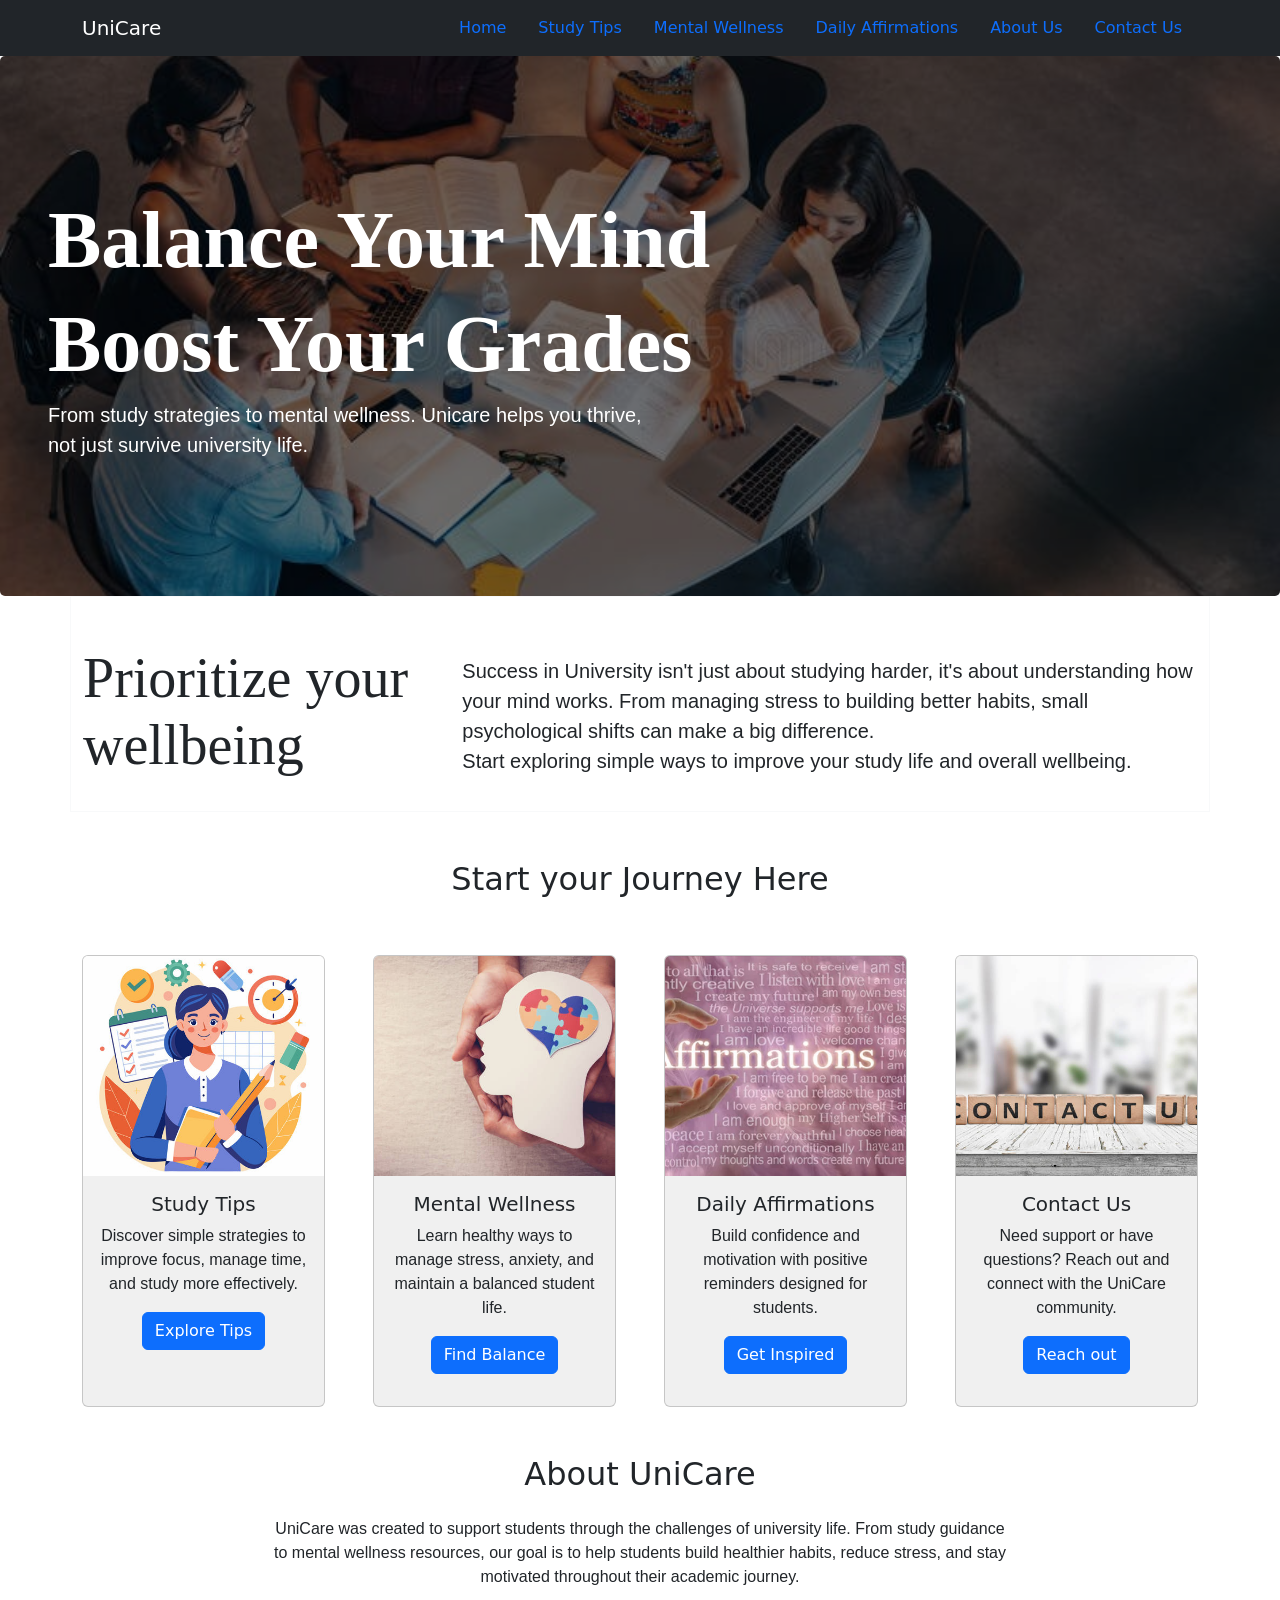
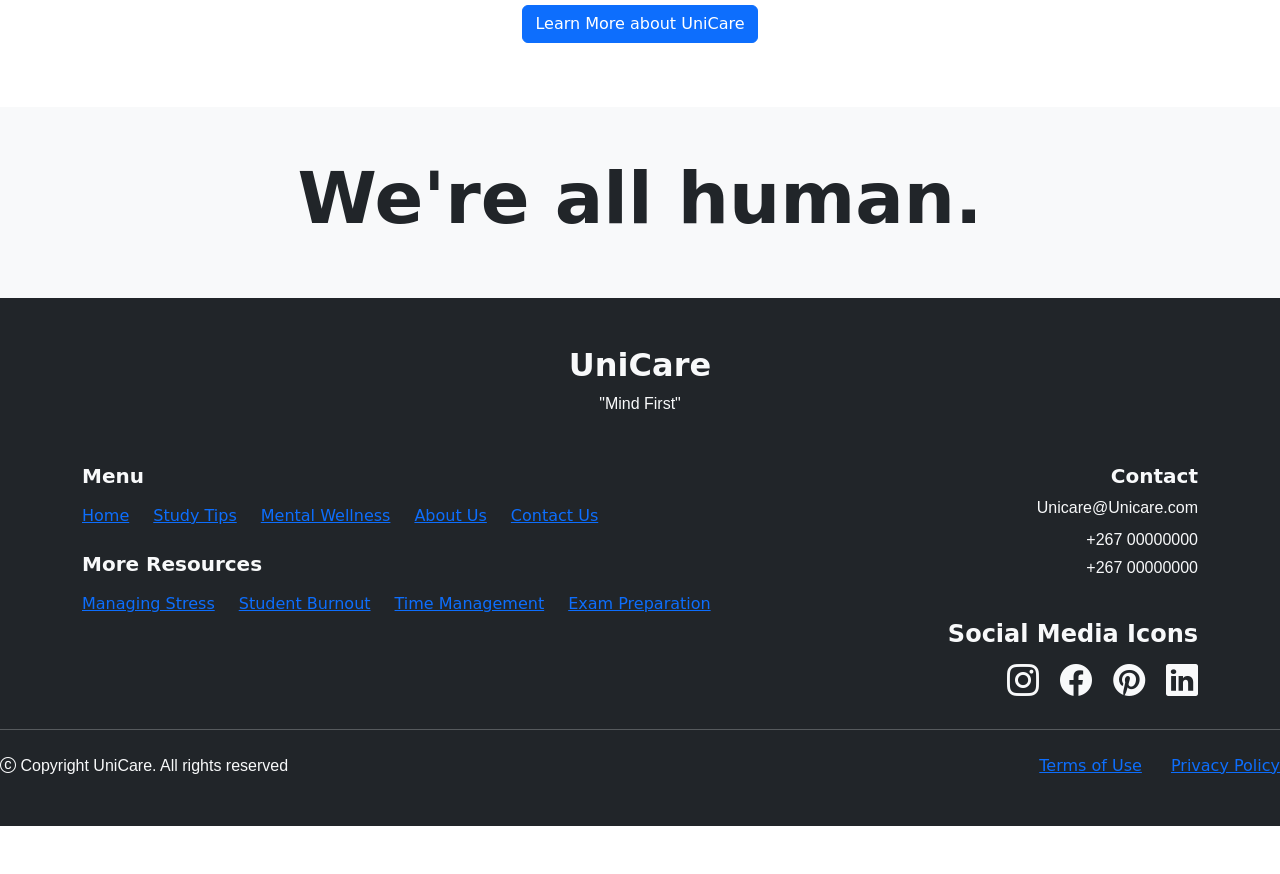
<file: index.html>
<!DOCTYPE html>
<html lang="en">
    <head>
      <meta charset="UTF-8">
      <meta name="viewport" content="width=device-width, initial-scale=1.0">
      <link href="https://cdn.jsdelivr.net/npm/bootstrap@5.0.2/dist/css/bootstrap.min.css" rel="stylesheet">
      <link rel="stylesheet" href="https://cdn.jsdelivr.net/npm/bootstrap-icons@1.11.3/font/bootstrap-icons.min.css">
      <link rel="stylesheet" href="css/index.css">
      <title>Home</title>
    </head>
    <body>

         <nav class="navbar navebar-dark bg-dark">
             <div class="container">
                <a class= " nav-link text-white" href="index.html"><span class="navbar-brand">UniCare</span></a>
                <ul class="nav ms auto">
                    <li class="nav-item"> <a class="nav-link text white" href="index.html">Home</a> </li>
                    <li class="nav-item"> <a class="nav-link text white" href="study_tips.html">Study Tips</a> </li>
                    <li class="nav-item"> <a class="nav-link text white" href="mental_wellness.html">Mental Wellness</a> </li>
                    <li class="nav-item"> <a class="nav-link text white" href="daily_affirmations.html"> Daily Affirmations</a> </li>
                    <li class="nav-item"> <a class="nav-link text white" href="about_us.html"> About Us</a> </li>
                    <li class="nav-item"> <a class="nav-link text white" href="contact_us.html"> Contact Us</a> </li>
                </ul>
            </div>
        </nav>
           
           
       <div class="card text-white border-0 hero-card">
    <img src="images/coverpic.jpeg" class="card-img img-fluid" alt="Hero Image">

    <div class="card-img-overlay d-flex flex-column justify-content-center ps-5">
        <h1 class="display-1 fw-bold fade-up">
            Balance Your Mind
        </h1>

        <h1 class="display-1 fw-bold fade-up delay-1">
            Boost Your Grades
        </h1>

        <p class="lead col-md-6 fade-up delay-2">
            From study strategies to mental wellness. Unicare helps you thrive,
            not just survive university life.
        </p>
    </div>
</div>

             <div class="container border border-light py-4">
             <div class="row align-items-center mt-4">

        <!-- Left Side -->
        <div class="col-md-4">
            <h1 class="display-4">Prioritize your wellbeing</h1>
        </div>

        <!-- Right Side -->
        <div class="col-md-8">
            <p class="lead">
                Success in University isn't just about studying harder,
                it's about understanding how your mind works. From managing
                stress to building better habits, small psychological shifts
                can make a big difference.
            </p>

            <p class="lead">
                Start exploring simple ways to improve your study life and overall wellbeing.
            </p>
        </div>

    </div>
</div>

       <section class="journey-section py-5">

         <div class="container">

            <!-- Section Title -->
                <div class="row mb-5">
                    <div class="col text-center">
                      <h2>Start your Journey Here</h2>
                    </div>
                </div>

           <!-- Cards Row -->
<div class="row g-5 justify-content-center">

    <!-- Card 1 -->
    <div class="col-md-6 col-lg-3">
        <div class="card h-100 text-center">
            <img src="images/StudyTipsCover.jpg" class="card-img-top" alt="Study Tips img">
            <div class="card-body">
                <h5 class="card-title">Study Tips</h5>
                <p class="card-text">Discover simple strategies to improve focus, manage time, and study more effectively.</p>
                <a href="study_tips.html" class="btn btn-primary my-3">Explore Tips</a>
            </div>
        </div>
    </div>

    <!-- Card 2 -->
    <div class="col-md-6 col-lg-3">
        <div class="card h-100 text-center">
            <img src="images/MentalWellnessCover.jpg" class="card-img-top" alt="Mental Wellness img">
            <div class="card-body">
                <h5 class="card-title">Mental Wellness</h5>
                <p class="card-text">Learn healthy ways to manage stress, anxiety, and maintain a balanced student life.</p>
                <a href="mental_wellness.html" class="btn btn-primary my-3">Find Balance</a>
            </div>
        </div>
    </div>

    <!-- Card 3 -->
    <div class="col-md-6 col-lg-3">
        <div class="card h-100 text-center">
            <img src="images/AffirmationsCoverPic2.jpg" class="card-img-top" alt="Daily Affirmations img">
            <div class="card-body">
                <h5 class="card-title">Daily Affirmations</h5>
                <p class="card-text">Build confidence and motivation with positive reminders designed for students.</p>
                <a href="daily_affirmations.html" class="btn btn-primary my-3">Get Inspired</a>
            </div>
        </div>
    </div>

    <!-- Card 4 -->
    <div class="col-md-6 col-lg-3">
        <div class="card h-100 text-center">
            <img src="images/ContactUsCover.jpg" class="card-img-top" alt="Contact Us img">
            <div class="card-body">
                <h5 class="card-title">Contact Us</h5>
                <p class="card-text">Need support or have questions? Reach out and connect with the UniCare community.</p>
                <a href="contact_us.html" class="btn btn-primary my-3">Reach out</a>
            </div>
        </div>
    </div>

</div>

        </div>

       

            <section class="about-section py-5">

                <div class="container">

                    <div class="row justify-content-center">

                        <div class="col-lg-8 text-center">

                            <h2 class="mb-4">
                                About UniCare
                            </h2>

                            <p>
                                UniCare was created to support students through the
                                challenges of university life. From study guidance to
                                mental wellness resources, our goal is to help students
                                build healthier habits, reduce stress, and stay motivated
                                throughout their academic journey.
                            </p>

                            <a href="about_us.html" class="btn btn-primary my-3">Learn More about UniCare</a>

                        </div>

                    </div>

                </div>

            </section>


            <section class=" bg-light human-section py-5">

    <div class="container">

        <div class="row justify-content-center">

            <div class="col text-center">

                <h2 class="display-2 fw-bold">
                    We're all human.
                </h2>

            </div>

        </div>

        </div>

        </section>

        <footer class="bg-dark text-light py-5 footer-section mt-lg-0">

    <div class="container">

        <!-- LOGO -->
        <div class="text-center mb-5">

            <h2 class="fw-bold">UniCare</h2>

            <p class="footer-tagline">"Mind First"</p>

        </div>

        <!-- FOOTER CONTENT -->
        <div class="row">

            <!-- LEFT SIDE -->
            <div class="col-lg-8">

                <!-- MENU ROW -->
                <div class="mb-4">

                    <h5 class="fw-bold mb-3">Menu</h5>

                    <div class="d-flex flex-wrap gap-4">

                        <a href="index.html" class="footer-link">Home</a>

                        <a href="study_tips.html" class="footer-link">Study Tips</a>

                        <a href="mental_wellness.html" class="footer-link">Mental Wellness</a>

                        <a href="about_us.html" class="footer-link">About Us</a>

                        <a href="contact_us.html" class="footer-link">Contact Us</a>

                    </div>

                </div>

                <!-- RESOURCE ROW -->
                <div>

                    <h5 class="fw-bold mb-3">More Resources</h5>

                    <div class="d-flex flex-wrap gap-4">

                        <a href="managing_stress.html" class="footer-link">Managing Stress</a>

                        <a href="student_burnout.html" class="footer-link">Student Burnout</a>

                        <a href="time_management.html" class="footer-link">Time Management</a>

                        <a href="exam_prepartion.html" class="footer-link">Exam Preparation</a>

                    </div>

                </div>

            </div>

            <!-- RIGHT SIDE -->
            <div class="col-lg-4 text-lg-end mt-5 mt-lg-0">

                <!-- EMAIL -->
                <div class="mb-4">

                    <h5 class="fw-bold">Contact</h5>

                    <p class="mb-2">Unicare@Unicare.com</p>

                    <p class="mb-1">+267 00000000</p>

                    <p>+267 00000000</p>

                </div>

                <!-- ICONS -->
                <h4 class="pt-3 fw-bold">
                            Social Media Icons
                        </h4>
                        <div>
                            <a href="https://www.instagram.com/" class="text-decoration-none text-light" ><i class="bi bi-instagram fs-2 me-3"></i></a>
                            <a href="https://www.facebook.com/" class="text-decoration-none text-light" ><i class="bi bi-facebook fs-2 me-3"></i></a>
                            <a href="https://www.pinterest.com/" class="text-decoration-none text-light" ><i class="bi bi-pinterest fs-2 me-3"></i></a>
                            <a href="https://www.linkedin.com/" class="text-decoration-none text-light" ><i class="bi bi-linkedin fs-2"></i></a>
                        </div>
                    </div>

            </div>

        </div>

        <!-- LINE -->
        <hr class="border-light my-4">

        <!-- BOTTOM -->
        <div class="d-flex flex-column flex-lg-row justify-content-between align-items-center">

            <p class="mb-2 mb-lg-0">
                <i class="bi bi-c-circle"></i>
                Copyright UniCare. All rights reserved
            </p>

            <div>

                <a href="#" class="footer-link me-4">Terms of Use</a>

                <a href="#" class="footer-link">Privacy Policy</a>

            </div>

        </div>

    </div>

</footer>
        <script src="https://cdn.jsdelivr.net/npm/bootstrap@5.3.8/dist/js/bootstrap.bundle.min.js" integrity="sha384-FKyoEForCGlyvwx9Hj09JcYn3nv7wiPVlz7YYwJrWVcXK/BmnVDxM+D2scQbITxI" crossorigin="anonymous"></script>
    </body>
</html>
</file>
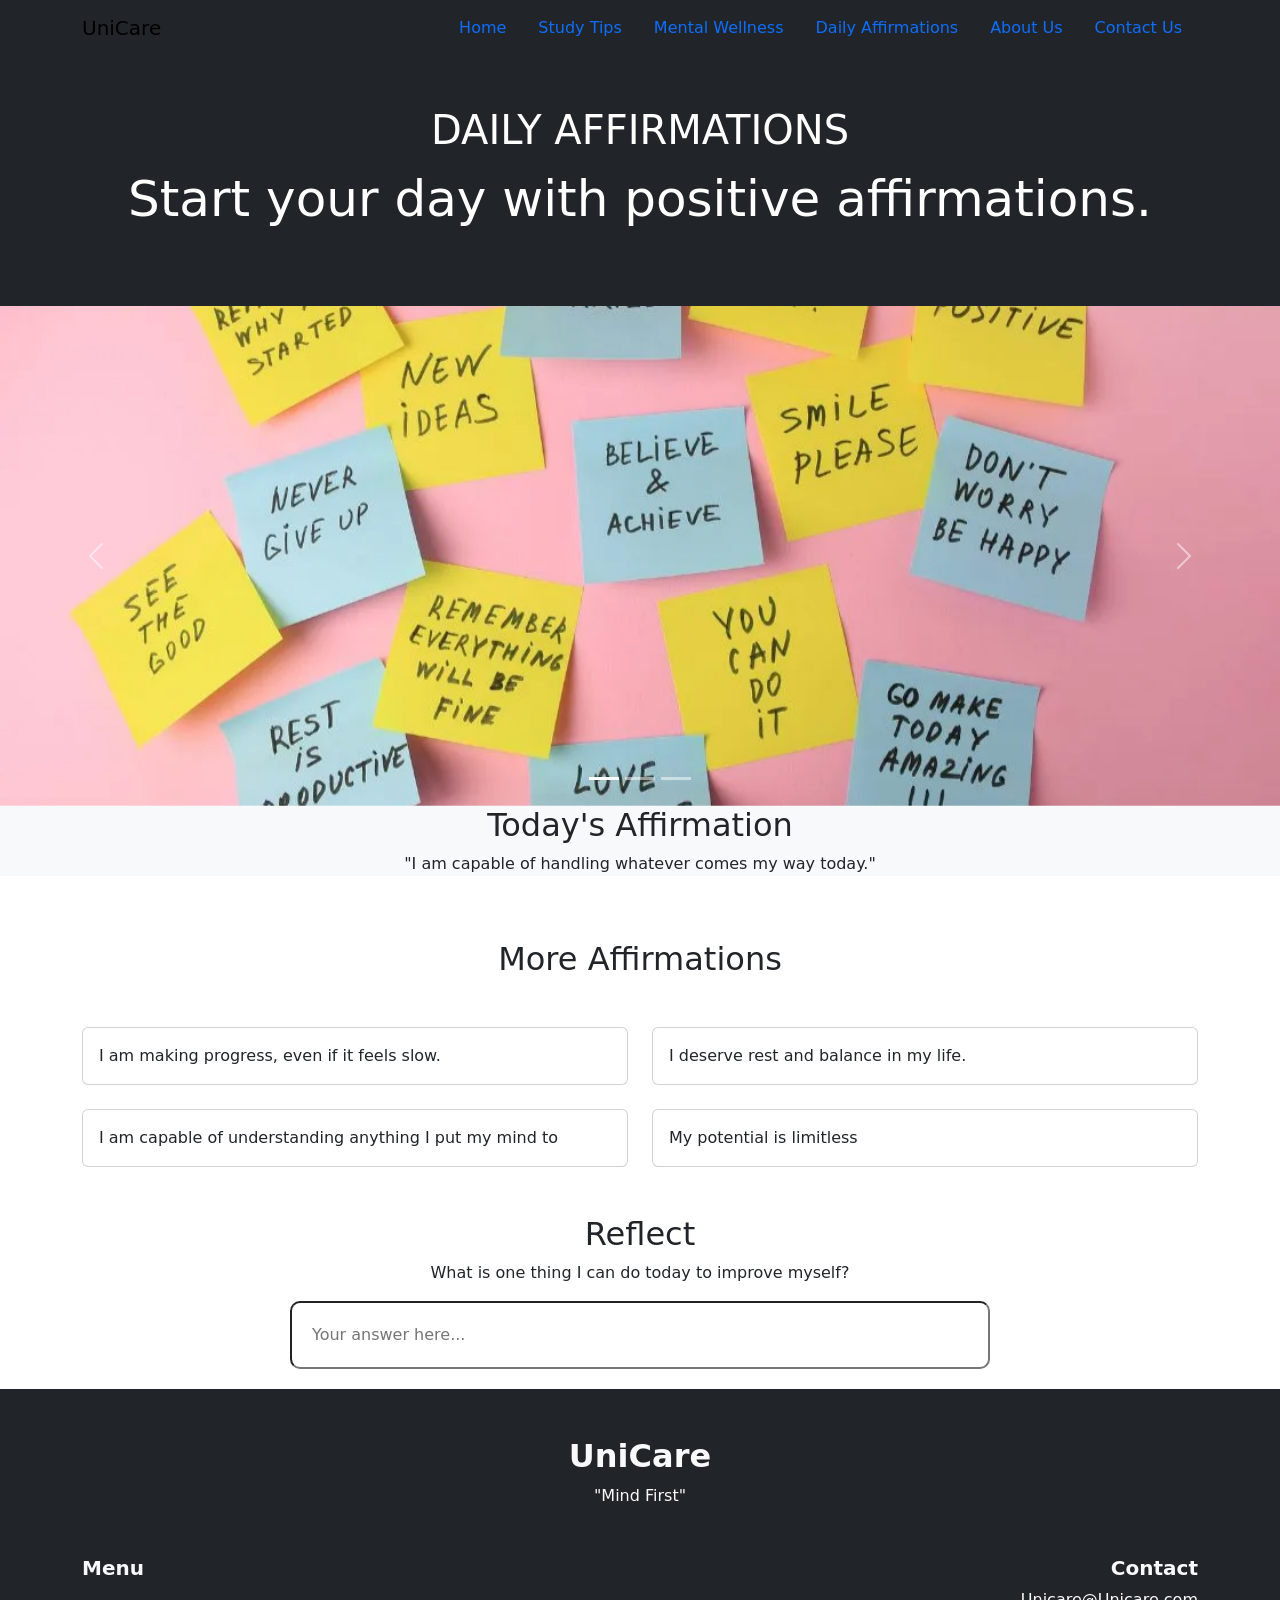
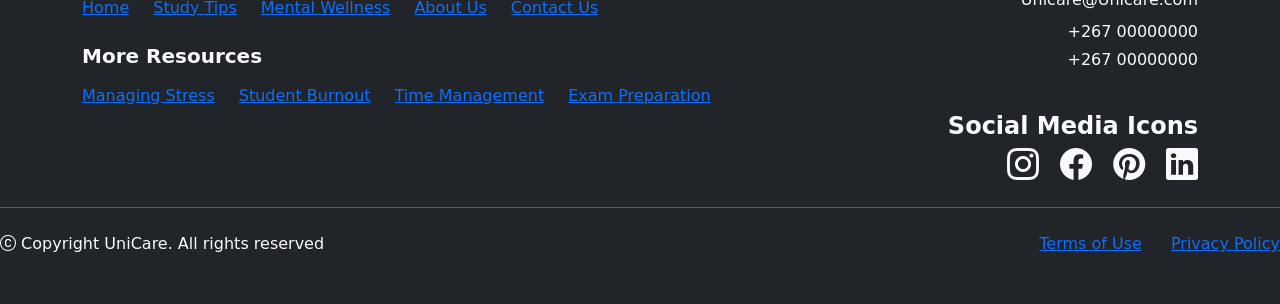
<file: daily_affirmations.html>
<html lang="en">
<head>
    <meta charset="UTF-8">
    <meta name="viewport" content="width=device-width, initial-scale=1.0">
    <title>Daily Affirmations</title>
     <link href="https://cdn.jsdelivr.net/npm/bootstrap@5.0.2/dist/css/bootstrap.min.css" rel="stylesheet">
     <link rel="stylesheet" href="https://cdn.jsdelivr.net/npm/bootstrap-icons@1.11.3/font/bootstrap-icons.min.css">
      <link rel="stylesheet" href="css/daily_affirmations.css">
</head>
<body>
      <nav class="navbar navebar-dark bg-dark">
             <div class="container">
                <a class= " nav-link text-white" href="index.html"><span class="navbar-brand">UniCare</span></a>
                <ul class="nav ms auto">
                    <li class="nav-item"> <a class="nav-link text white" href="index.html">Home</a> </li>
                    <li class="nav-item"> <a class="nav-link text white" href="study_tips.html">Study Tips</a> </li>
                    <li class="nav-item"> <a class="nav-link text white" href="mental_wellness.html">Mental Wellness</a> </li>
                    <li class="nav-item"> <a class="nav-link text white" href="daily_affirmations.html"> Daily Affirmations</a> </li>
                    <li class="nav-item"> <a class="nav-link text white" href="about_us.html"> About Us</a> </li>
                    <li class="nav-item"> <a class="nav-link text white" href="contact_us.html"> Contact Us</a> </li>
                </ul>
            </div>
        </nav>
  
    <section class="hero bg-dark text-white">
    <h1>DAILY AFFIRMATIONS</h1>

    <p>
        Start your day with positive affirmations.
    </p>
</section>

<div id="carouselExampleIndicators" class="carousel slide" data-bs-ride="carousel">
  <div class="carousel-indicators">
    <button type="button" data-bs-target="#carouselExampleIndicators" data-bs-slide-to="0" class="active" aria-current="true" aria-label="Slide 1"></button>
    <button type="button" data-bs-target="#carouselExampleIndicators" data-bs-slide-to="1" aria-label="Slide 2"></button>
    <button type="button" data-bs-target="#carouselExampleIndicators" data-bs-slide-to="2" aria-label="Slide 3"></button>
  </div>
  <div class="carousel-inner">
    <div class="carousel-item active">
      <img src="images/Slider1.webp" class="d-block w-100" alt="...">
    </div>
    <div class="carousel-item">
      <img src="images/Slider2.png" class="d-block w-100" alt="...">
    </div>
    <div class="carousel-item">
      <img src="images/Slider3.png" class="d-block w-100" alt="...">
    </div>
  </div>
  <button class="carousel-control-prev" type="button" data-bs-target="#carouselExampleIndicators" data-bs-slide="prev">
    <span class="carousel-control-prev-icon" aria-hidden="true"></span>
    <span class="visually-hidden">Previous</span>
  </button>
  <button class="carousel-control-next" type="button" data-bs-target="#carouselExampleIndicators" data-bs-slide="next">
    <span class="carousel-control-next-icon" aria-hidden="true"></span>
    <span class="visually-hidden">Next</span>
  </button>
</div>

<section class="today-affirmation text-center bg-light">

    <h2>Today's Affirmation</h2>

    <div class="affirmation-card">

        <p>
            "I am capable of handling whatever comes my way today."
        </p>

    </div>

</section>
    <div class="container py-5">

    <h2 class="text-center mb-5">
        More Affirmations
    </h2>

    <div class="row g-4">

        <div class="col-md-6">
            <div class="card h-100">
                <div class="card-body">
                    I am making progress, even if it feels slow.
                </div>
            </div>
        </div>

        <div class="col-md-6">
            <div class="card h-100">
                <div class="card-body">
                    I deserve rest and balance in my life.
                </div>
            </div>
        </div>

         <div class="col-md-6">
            <div class="card h-100">
                <div class="card-body">
                    I am capable of understanding anything I put my mind to
                </div>
            </div>
        </div>

         <div class="col-md-6">
            <div class="card h-100">
                <div class="card-body">
                    My potential is limitless
                </div>
            </div>
        </div>

    </div>

</div>

<section class="reflection">

    <h2>Reflect</h2>

    <p>
        What is one thing I can do today to improve myself?
    </p>

    <input type="text" class="reflect" placeholder="Your answer here...">
</section>


    
    <footer class="bg-dark text-light py-5 footer-section">

    <div class="container">

        <!-- LOGO -->
        <div class="text-center mb-5">

            <h2 class="fw-bold">UniCare</h2>

            <p class="footer-tagline">"Mind First"</p>

        </div>

         <!-- FOOTER CONTENT -->
        <div class="row">

            <!-- LEFT SIDE -->
            <div class="col-lg-8">

                <!-- MENU ROW -->
                <div class="mb-4">

                    <h5 class="fw-bold mb-3">Menu</h5>

                    <div class="d-flex flex-wrap gap-4">

                        <a href="index.html" class="footer-link">Home</a>

                        <a href="study_tips.html" class="footer-link">Study Tips</a>

                        <a href="mental_wellness.html" class="footer-link">Mental Wellness</a>

                        <a href="about_us.html" class="footer-link">About Us</a>

                        <a href="contact_us.html" class="footer-link">Contact Us</a>

                    </div>

                </div>

                <!-- RESOURCE ROW -->
                <div>

                    <h5 class="fw-bold mb-3">More Resources</h5>

                    <div class="d-flex flex-wrap gap-4">

                        <a href="managing_stress.html" class="footer-link">Managing Stress</a>

                        <a href="student_burnout.html" class="footer-link">Student Burnout</a>

                        <a href="time_management.html" class="footer-link">Time Management</a>

                        <a href="exam_preparation.html" class="footer-link">Exam Preparation</a>

                    </div>

                </div>

            </div>

            <!-- RIGHT SIDE -->
            <div class="col-lg-4 text-lg-end mt-5 mt-lg-0">

                <!-- EMAIL -->
                <div class="mb-4">

                    <h5 class="fw-bold">Contact</h5>

                    <p class="mb-2">Unicare@Unicare.com</p>

                    <p class="mb-1">+267 00000000</p>

                    <p>+267 00000000</p>

                </div>

                <!-- ICONS -->
                <h4 class="pt-3 fw-bold">
                            Social Media Icons
                        </h4>
                        <div>
                            <a href="https://www.instagram.com/" class="text-decoration-none text-light" ><i class="bi bi-instagram fs-2 me-3"></i></a>
                            <a href="https://www.facebook.com/" class="text-decoration-none text-light" ><i class="bi bi-facebook fs-2 me-3"></i></a>
                            <a href="https://www.pinterest.com/" class="text-decoration-none text-light" ><i class="bi bi-pinterest fs-2 me-3"></i></a>
                            <a href="https://www.linkedin.com/" class="text-decoration-none text-light" ><i class="bi bi-linkedin fs-2"></i></a>
                        </div>
                    </div>

            </div>

        </div>

        <!-- LINE -->
        <hr class="border-light my-4">

        <!-- BOTTOM -->
        <div class="d-flex flex-column flex-lg-row justify-content-between align-items-center">

            <p class="mb-2 mb-lg-0">
                <i class="bi bi-c-circle"></i>
                Copyright UniCare. All rights reserved
            </p>

            <div>

                <a href="#" class="footer-link me-4">Terms of Use</a>

                <a href="#" class="footer-link">Privacy Policy</a>

            </div>

        </div>

    </div>

</footer>

        <script src="https://cdn.jsdelivr.net/npm/bootstrap@5.3.8/dist/js/bootstrap.bundle.min.js" integrity="sha384-FKyoEForCGlyvwx9Hj09JcYn3nv7wiPVlz7YYwJrWVcXK/BmnVDxM+D2scQbITxI" crossorigin="anonymous"></script>

</body>
</html>
</file>
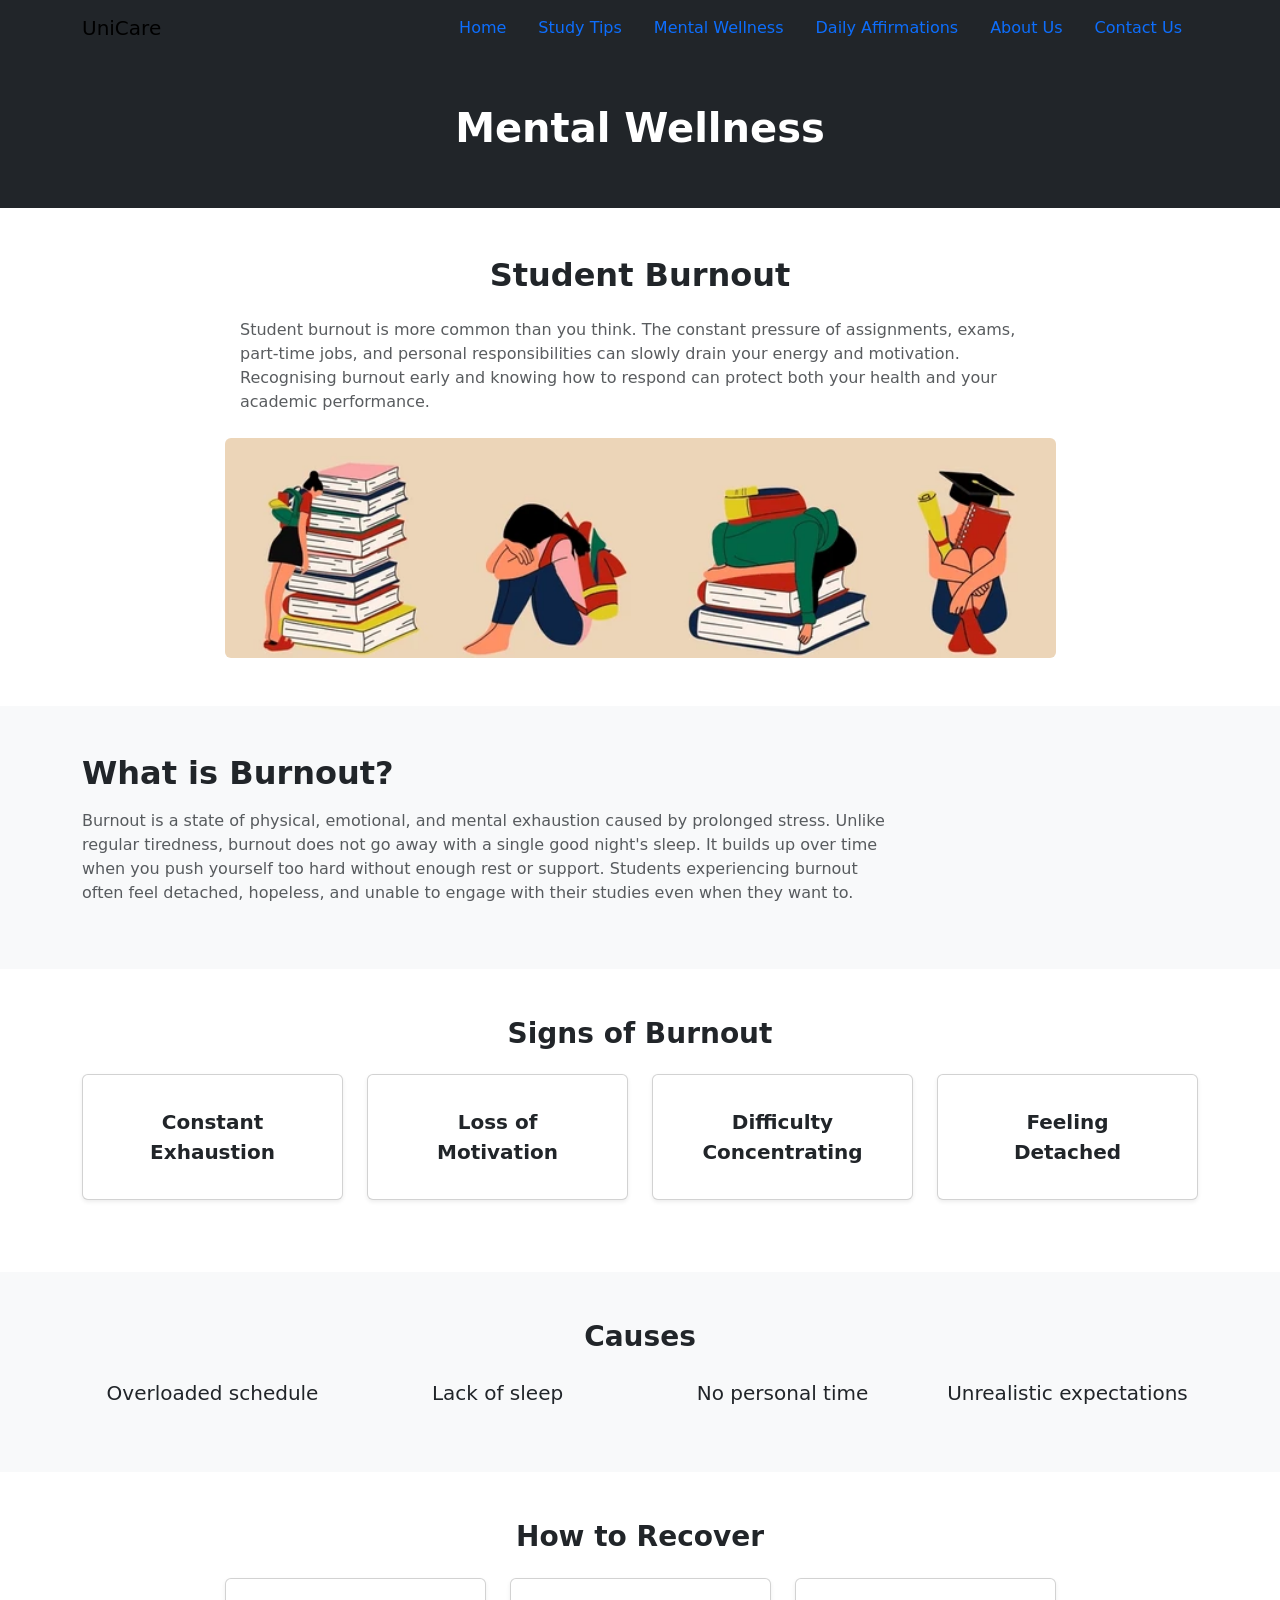
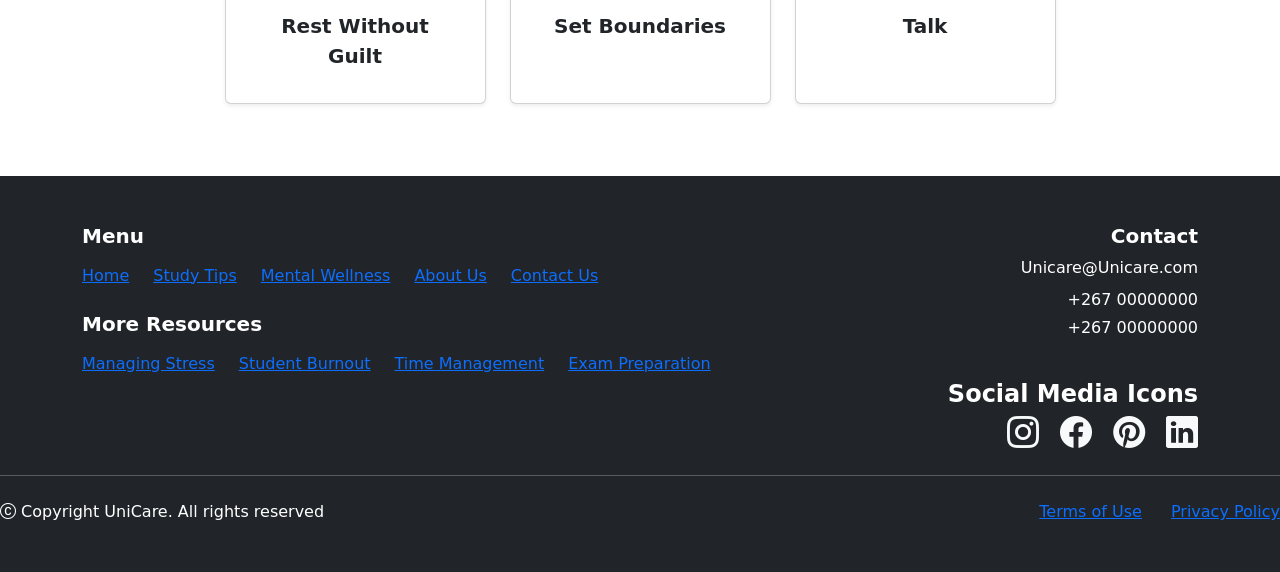
<file: student_burnout.html>
<html lang="en">
<head>
    <meta charset="UTF-8">
    <meta name="viewport" content="width=device-width, initial-scale=1.0">
     <link href="https://cdn.jsdelivr.net/npm/bootstrap@5.0.2/dist/css/bootstrap.min.css" rel="stylesheet">
     <link rel="stylesheet" href="https://cdn.jsdelivr.net/npm/bootstrap-icons@1.11.3/font/bootstrap-icons.min.css">
    <title>Student Burnout</title>
</head>
<body>

<nav class="navbar navebar-dark bg-dark">
             <div class="container">
                <a class= " nav-link text-white" href="index.html"><span class="navbar-brand">UniCare</span></a>
                <ul class="nav ms auto">
                    <li class="nav-item"> <a class="nav-link text white" href="index.html">Home</a> </li>
                    <li class="nav-item"> <a class="nav-link text white" href="study_tips.html">Study Tips</a> </li>
                    <li class="nav-item"> <a class="nav-link text white" href="mental_wellness.html">Mental Wellness</a> </li>
                    <li class="nav-item"> <a class="nav-link text white" href="daily_affirmations.html"> Daily Affirmations</a> </li>
                    <li class="nav-item"> <a class="nav-link text white" href="about_us.html"> About Us</a> </li>
                    <li class="nav-item"> <a class="nav-link text white" href="contact_us.html"> Contact Us</a> </li>
                </ul>
            </div>
        </nav>

    <!-- HERO -->
<section class="bg-dark text-white py-5 text-center">
  <div class="container">
    <h1 class="fw-bold">Mental Wellness</h1>
  </div>
</section>

<!-- STUDENT BURNOUT INTRO -->
<section class="py-5">
  <div class="container">
    <h2 class="fw-bold mb-4 text-center">Student Burnout</h2>
    <p class="text-muted mx-auto mb-4" style="max-width: 800px;">
      Student burnout is more common than you think. The constant pressure of assignments, 
      exams, part-time jobs, and personal responsibilities can slowly drain your energy and 
      motivation. Recognising burnout early and knowing how to respond can protect both your 
      health and your academic performance.
    </p>
    <div class="row justify-content-center">
      <div class="col-12 col-md-9">
        <img src="images/burnout.webp" class="img-fluid rounded w-100" alt="Student Burnout" style="height: 220px; object-fit: cover;">
      </div>
    </div>
  </div>
</section>

<!-- WHAT IS BURNOUT -->
<section class="py-5 bg-light">
  <div class="container">
    <h2 class="fw-bold mb-3">What is Burnout?</h2>
    <p class="text-muted" style="max-width: 810px;">
      Burnout is a state of physical, emotional, and mental exhaustion caused by prolonged 
      stress. Unlike regular tiredness, burnout does not go away with a single good night's 
      sleep. It builds up over time when you push yourself too hard without enough rest or 
      support. Students experiencing burnout often feel detached, hopeless, and unable to 
      engage with their studies even when they want to.
    </p>
  </div>
</section>

<!-- SIGNS OF BURNOUT -->
<section class="py-5">
  <div class="container text-center">
    <h3 class="fw-bold mb-4">Signs of Burnout</h3>
    <div class="row justify-content-center">
      <div class="col-6 col-md-3 mb-4">
        <div class="card h-100 shadow-sm p-3">
          <div class="card-body">
            <p class="fs-5 fw-semibold mb-0">Constant Exhaustion</p>
          </div>
        </div>
      </div>
      <div class="col-6 col-md-3 mb-4">
        <div class="card h-100 shadow-sm p-3">
          <div class="card-body">
            <p class="fs-5 fw-semibold mb-0">Loss of Motivation</p>
          </div>
        </div>
      </div>
      <div class="col-6 col-md-3 mb-4">
        <div class="card h-100 shadow-sm p-3">
          <div class="card-body">
            <p class="fs-5 fw-semibold mb-0">Difficulty Concentrating</p>
          </div>
        </div>
      </div>
      <div class="col-6 col-md-3 mb-4">
        <div class="card h-100 shadow-sm p-3">
          <div class="card-body">
            <p class="fs-5 fw-semibold mb-0">Feeling Detached</p>
          </div>
        </div>
      </div>
    </div>
  </div>
</section>

<!-- CAUSES -->
<section class="py-5 bg-light">
  <div class="container text-center">
    <h3 class="fw-bold mb-4">Causes</h3>
    <div class="row justify-content-center">
      <div class="col-6 col-md-3">
        <ul class="list-unstyled">
          <li class="fs-5">Overloaded schedule</li>
        </ul>
      </div>
      <div class="col-6 col-md-3">
        <ul class="list-unstyled">
          <li class="fs-5">Lack of sleep</li>
        </ul>
      </div>
      <div class="col-6 col-md-3">
        <ul class="list-unstyled">
          <li class="fs-5">No personal time</li>
        </ul>
      </div>
      <div class="col-6 col-md-3">
        <ul class="list-unstyled">
          <li class="fs-5">Unrealistic expectations</li>
        </ul>
      </div>
    </div>
  </div>
</section>

<!-- HOW TO RECOVER -->
<section class="py-5">
  <div class="container text-center">
    <h3 class="fw-bold mb-4">How to Recover</h3>
    <div class="row justify-content-center">
      <div class="col-6 col-md-3 mb-4">
        <div class="card h-100 shadow-sm p-3">
          <div class="card-body">
            <p class="fs-5 fw-semibold mb-0">Rest Without Guilt</p>
          </div>
        </div>
      </div>
      <div class="col-6 col-md-3 mb-4">
        <div class="card h-100 shadow-sm p-3">
          <div class="card-body">
            <p class="fs-5 fw-semibold mb-0">Set Boundaries</p>
          </div>
        </div>
      </div>
      <div class="col-6 col-md-3 mb-4">
        <div class="card h-100 shadow-sm p-3">
          <div class="card-body">
            <p class="fs-5 fw-semibold mb-0">Talk</p>
            </div>
        </div>
      </div>
    </div>
  </div>
</section>

</body>

    <!-- FOOTER -->
<footer class="bg-dark text-white py-5">
  <div class="container">
    
 <!-- FOOTER CONTENT -->
        <div class="row">

            <!-- LEFT SIDE -->
            <div class="col-lg-8">

                <!-- MENU ROW -->
                <div class="mb-4">

                    <h5 class="fw-bold mb-3">Menu</h5>

                    <div class="d-flex flex-wrap gap-4">

                        <a href="index.html" class="footer-link">Home</a>

                        <a href="study_tips.html" class="footer-link">Study Tips</a>

                        <a href="mental_wellness.html" class="footer-link">Mental Wellness</a>

                        <a href="about_us.html" class="footer-link">About Us</a>

                        <a href="contact_us.html" class="footer-link">Contact Us</a>

                    </div>

                </div>

                <!-- RESOURCE ROW -->
                <div>

                    <h5 class="fw-bold mb-3">More Resources</h5>

                    <div class="d-flex flex-wrap gap-4">

                        <a href="managing_stress.html" class="footer-link">Managing Stress</a>

                        <a href="student_burnout.html" class="footer-link">Student Burnout</a>

                        <a href="time_management.html" class="footer-link">Time Management</a>

                        <a href="exam_preparation.html" class="footer-link">Exam Preparation</a>

                    </div>

                </div>

            </div>

            <!-- RIGHT SIDE -->
            <div class="col-lg-4 text-lg-end mt-5 mt-lg-0">

                <!-- EMAIL -->
                <div class="mb-4">

                    <h5 class="fw-bold">Contact</h5>

                    <p class="mb-2">Unicare@Unicare.com</p>

                    <p class="mb-1">+267 00000000</p>

                    <p>+267 00000000</p>

                </div>

                <!-- ICONS -->
                <h4 class="pt-3 fw-bold">
                            Social Media Icons
                        </h4>
                        <div>
                            <a href="https://www.instagram.com/" class="text-decoration-none text-light" ><i class="bi bi-instagram fs-2 me-3"></i></a>
                            <a href="https://www.facebook.com/" class="text-decoration-none text-light" ><i class="bi bi-facebook fs-2 me-3"></i></a>
                            <a href="https://www.pinterest.com/" class="text-decoration-none text-light" ><i class="bi bi-pinterest fs-2 me-3"></i></a>
                            <a href="https://www.linkedin.com/" class="text-decoration-none text-light" ><i class="bi bi-linkedin fs-2"></i></a>
                        </div>
                    </div>

            </div>

        </div>

        <!-- LINE -->
        <hr class="border-light my-4">

        <!-- BOTTOM -->
        <div class="d-flex flex-column flex-lg-row justify-content-between align-items-center">

            <p class="mb-2 mb-lg-0">
                <i class="bi bi-c-circle"></i>
                Copyright UniCare. All rights reserved
            </p>

            <div>

                <a href="#" class="footer-link me-4">Terms of Use</a>

                <a href="#" class="footer-link">Privacy Policy</a>

            </div>

        </div>

    </div>

</footer>
</html>
</file>
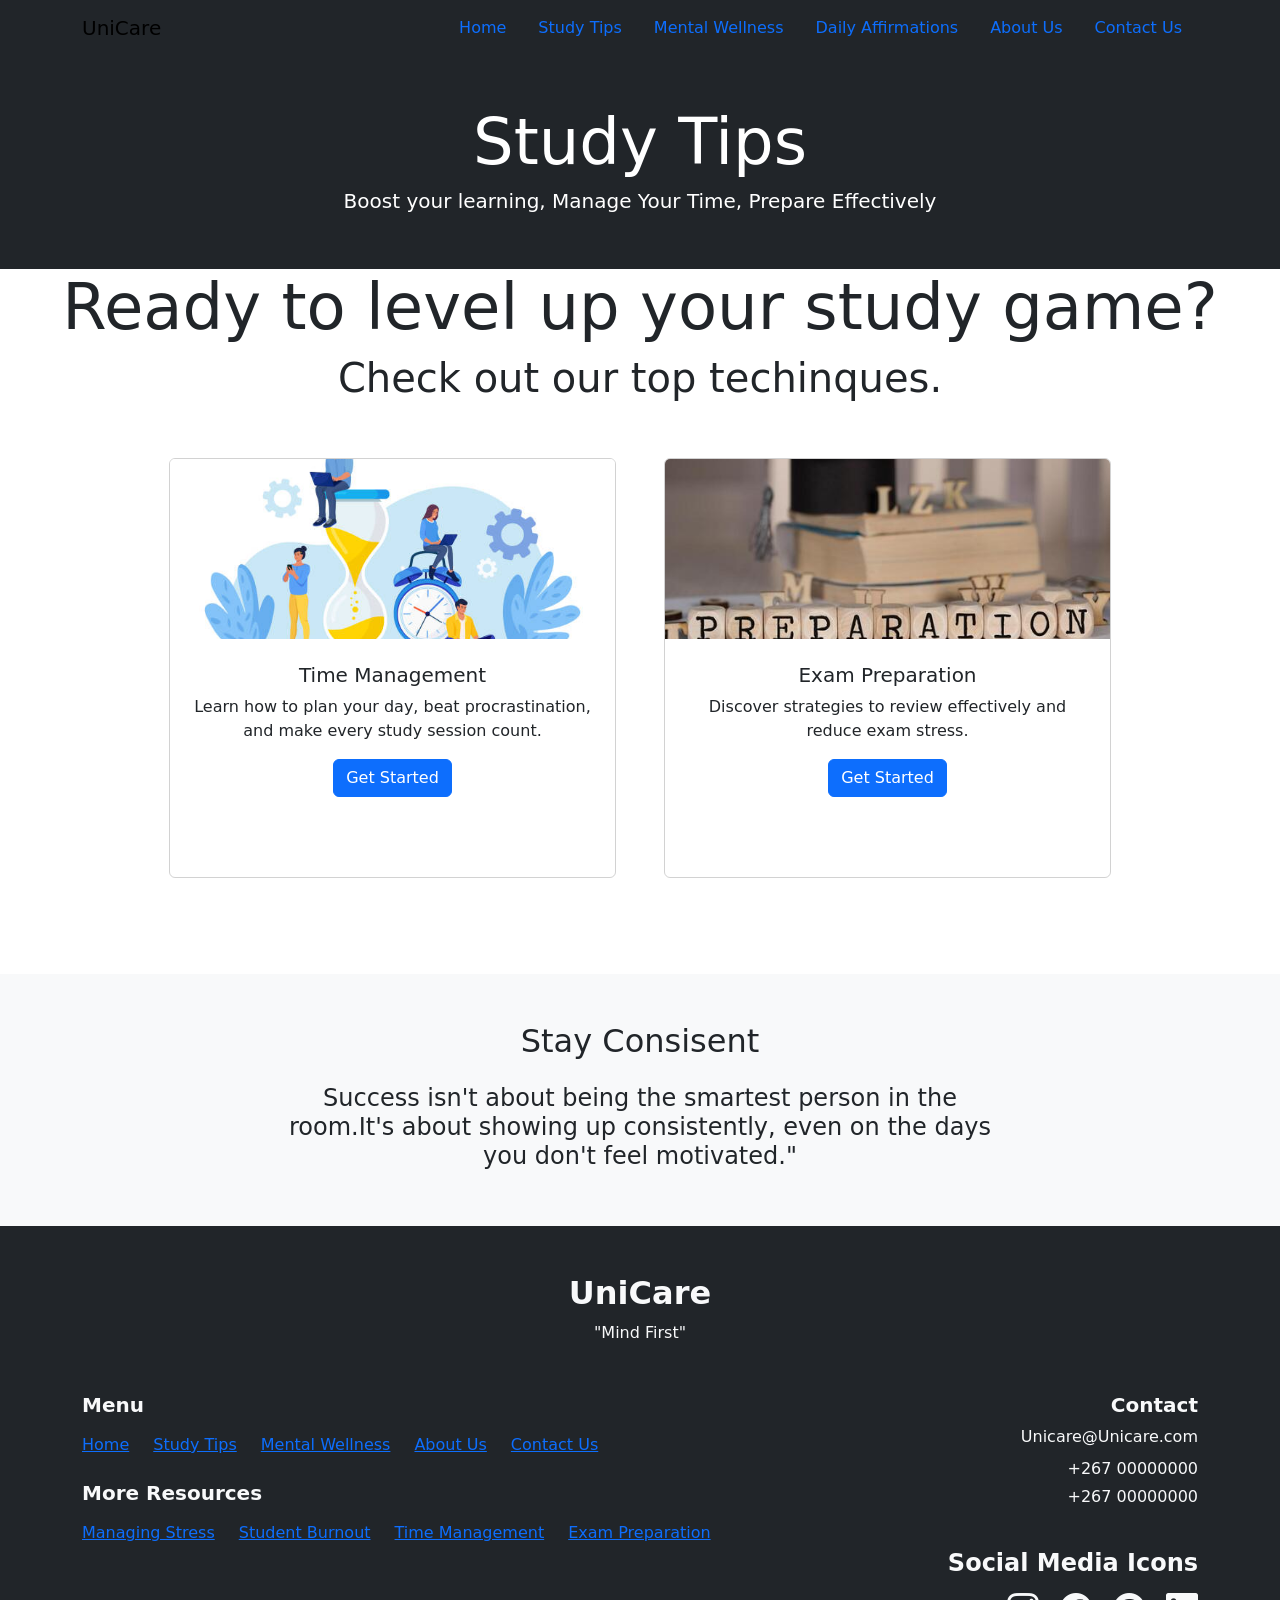
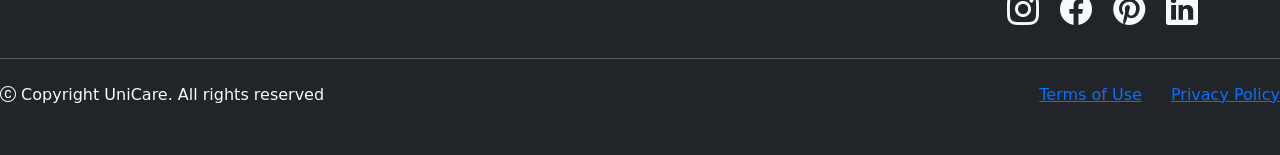
<file: study_tips.html>
<!DOCTYPE html>
<html lang="en">
<head>
    <meta charset="UTF-8">
    <meta name="viewport" content="width=device-width, initial-scale=1.0">
    <link href="https://cdn.jsdelivr.net/npm/bootstrap@5.0.2/dist/css/bootstrap.min.css" rel="stylesheet">
    <link rel="stylesheet" href="https://cdn.jsdelivr.net/npm/bootstrap-icons@1.11.3/font/bootstrap-icons.min.css">
    <link rel="stylesheet" href="css/study_tips.css">
    <title>Study Tips</title>
</head>
<body>

 <nav class="navbar navebar-dark bg-dark">
             <div class="container">
                <a class= " nav-link text-white" href="index.html"><span class="navbar-brand">UniCare</span></a>
                <ul class="nav ms auto">
                    <li class="nav-item"> <a class="nav-link text white" href="index.html">Home</a> </li>
                    <li class="nav-item"> <a class="nav-link text white" href="study_tips.html">Study Tips</a> </li>
                    <li class="nav-item"> <a class="nav-link text white" href="mental_wellness.html">Mental Wellness</a> </li>
                    <li class="nav-item"> <a class="nav-link text white" href="daily_affirmations.html"> Daily Affirmations</a> </li>
                    <li class="nav-item"> <a class="nav-link text white" href="about_us.html"> About Us</a> </li>
                    <li class="nav-item"> <a class="nav-link text white" href="contact_us.html"> Contact Us</a> </li>
                </ul>
            </div>
        </nav>

    <section class=" bg-dark text-white text-center p-5">
        <h1 class="display-3">Study Tips</h1>
        <h4 class="lead">Boost your learning, Manage Your Time, Prepare Effectively</h4>
    </section>

    <section class="text-center">
            <h1 class="display-3">
                Ready to level up your study game?
            </h1>
            <h1>
                Check out our top techinques.
            </h1>
        
    </section>

    <div class="container py-5">

    <div class="row g-5 justify-content-center">

      <div class="container my-5">
    <div class="row justify-content-center g-5">

        <!-- Card 1 -->
        <div class="col-12 col-md-6 col-lg-5">
            <div class="card study-card">
                <img src="images/time_managment.jpg" class="card-img-top" alt="Time Management">

                <div class="card-body text-center">
                    <h5 class="card-title">Time Management</h5>

                    <p class="card-text">
                        Learn how to plan your day, beat procrastination,
                        and make every study session count.
                    </p>

                    <a href="time_management.html" class="btn btn-primary">Get Started</a>
                </div>
            </div>
        </div>

        <!-- Card 2 -->
        <div class="col-12 col-md-6 col-lg-5">
            <div class="card study-card">
                <img src="images/exam_prep.jpg" class="card-img-top" alt="Exam Preparation">

                <div class="card-body text-center">
                    <h5 class="card-title">Exam Preparation</h5>

                    <p class="card-text">
                        Discover strategies to review effectively and
                        reduce exam stress.
                    </p>

                    <a href="exam_preparation.html" class="btn btn-primary">Get Started</a>
                </div>
            </div>
        </div>

    </div>
</div>

    </div>

</div>

    </div>

</div>

    <section class="bg-light py-5">
        <div class="container">
            <div class="row justify-content-center">
                <div class="col-lg-8 text-center">
                <h2 class="mb-4">
                    Stay Consisent 
                </h2>
                <h4>
                Success isn't about being the smartest person in the room.It's about showing up consistently, even on the days you don't feel motivated."
                </h4>
            </div>
            </div>
        </div>
    </section>


     <!--Footer-->
    <footer class="bg-dark text-light py-5 footer-section mt-lg-0">

    <div class="container">

        <!-- LOGO -->
        <div class="text-center mb-5">

            <h2 class="fw-bold">UniCare</h2>

            <p class="footer-tagline">"Mind First"</p>

        </div>

        <!-- FOOTER CONTENT -->
        <div class="row">

            <!-- LEFT SIDE -->
            <div class="col-lg-8">

                <!-- MENU ROW -->
                <div class="mb-4">

                    <h5 class="fw-bold mb-3">Menu</h5>

                    <div class="d-flex flex-wrap gap-4">

                        <a href="index.html" class="footer-link">Home</a>

                        <a href="study_tips.html" class="footer-link">Study Tips</a>

                        <a href="mental_wellness.html" class="footer-link">Mental Wellness</a>

                        <a href="about_us.html" class="footer-link">About Us</a>

                        <a href="contact_us.html" class="footer-link">Contact Us</a>

                    </div>

                </div>

                <!-- RESOURCE ROW -->
                <div>

                    <h5 class="fw-bold mb-3">More Resources</h5>

                    <div class="d-flex flex-wrap gap-4">

                        <a href="managing_stress.html" class="footer-link">Managing Stress</a>

                        <a href="student_burnout.html" class="footer-link">Student Burnout</a>

                        <a href="time_management.html" class="footer-link">Time Management</a>

                        <a href="exam_prepartion.html" class="footer-link">Exam Preparation</a>

                    </div>

                </div>

            </div>

            <!-- RIGHT SIDE -->
            <div class="col-lg-4 text-lg-end mt-5 mt-lg-0">

                <!-- EMAIL -->
                <div class="mb-4">

                    <h5 class="fw-bold">Contact</h5>

                    <p class="mb-2">Unicare@Unicare.com</p>

                    <p class="mb-1">+267 00000000</p>

                    <p>+267 00000000</p>

                </div>

                <!-- ICONS -->
                <h4 class="pt-3 fw-bold">
                            Social Media Icons
                        </h4>
                        <div>
                            <a href="https://www.instagram.com/" class="text-decoration-none text-light" ><i class="bi bi-instagram fs-2 me-3"></i></a>
                            <a href="https://www.facebook.com/" class="text-decoration-none text-light" ><i class="bi bi-facebook fs-2 me-3"></i></a>
                            <a href="https://www.pinterest.com/" class="text-decoration-none text-light" ><i class="bi bi-pinterest fs-2 me-3"></i></a>
                            <a href="https://www.linkedin.com/" class="text-decoration-none text-light" ><i class="bi bi-linkedin fs-2"></i></a>
                        </div>
                    </div>

            </div>

        </div>

        <!-- LINE -->
        <hr class="border-light my-4">

        <!-- BOTTOM -->
        <div class="d-flex flex-column flex-lg-row justify-content-between align-items-center">

            <p class="mb-2 mb-lg-0">
                <i class="bi bi-c-circle"></i>
                Copyright UniCare. All rights reserved
            </p>

            <div>

                <a href="#" class="footer-link me-4">Terms of Use</a>

                <a href="#" class="footer-link">Privacy Policy</a>

            </div>

        </div>

    </div>

</footer>
        <script src="https://cdn.jsdelivr.net/npm/bootstrap@5.3.8/dist/js/bootstrap.bundle.min.js" integrity="sha384-FKyoEForCGlyvwx9Hj09JcYn3nv7wiPVlz7YYwJrWVcXK/BmnVDxM+D2scQbITxI" crossorigin="anonymous"></script>

</body>
</html>
</file>
<file: css/index.css>
p{
    font-family: Arial;
    margin-top: 0;
    margin-bottom: 0;
}

.navbar-brand{
    color: white;
}

.nav ul{
   list-style-type: none;
}

.nav ul li{
    float: left;
    padding: 20px;
    color: white;
    font-size: 20px;
}

h1{
    font-family: Times New Roman;
}

.card img {
    height: 220px;
    object-fit: cover;
}

.hero-card {
    
    height: 60vh;
    position: relative;
}

.hero-card img {
    height: 100%;
    width: 100%;
    object-fit: cover;
    filter: brightness(45%);
}

/* center overlay content and animates upward into the middle */
.hero-card .card-img-overlay {
    display: flex;
    flex-direction: column;
    justify-content: center;
    align-items: flex-start;
    padding-left: 3rem;
}

.fade-up {
    opacity: 0;
    transform: translateY(30px);
    animation: fadeUp 700ms cubic-bezier(.2,.9,.2,1) forwards;
}

.fade-up.delay-1 { animation-delay: 150ms; }
.fade-up.delay-2 { animation-delay: 300ms; }

@keyframes fadeUp {
    from {
        opacity: 0;
        transform: translateY(30px);
    }
    to {
        opacity: 1;
        transform: translateY(0);
    }
}

.card {
    background-color: #f0f0f0; 
}

.card {
    transition: transform 0.3s ease;
}

.card:hover {
    transform: translateY(-10px);
}
</file>
<file: css/daily_affirmations.css>
.carousel-item img {
  height: 500px; /* adjust to your preference */
  object-fit: cover;
  width: 100%;
}

.hero{
    height: 250px;
    text-align: center;
    font-size: 50px;
    padding-top: 50px;
}

.reflection{
    text-align: center;

}

.reflect{
    width: 700px;
    margin-bottom: 20px;
    border-radius: 10px;
    padding: 20px;
}
</file>
<file: css/study_tips.css>
.study-card{
    height: 420px;
    background-color: rgba(239, 235, 235, 0);
}

.study-card img{
    height: 180px;
    object-fit: cover;
}

.study-card .card-body{
    padding: 1.5rem;
}

.motivation-section {
    background-color: #f8f9fa;
    padding: 10px;
}
</file>
